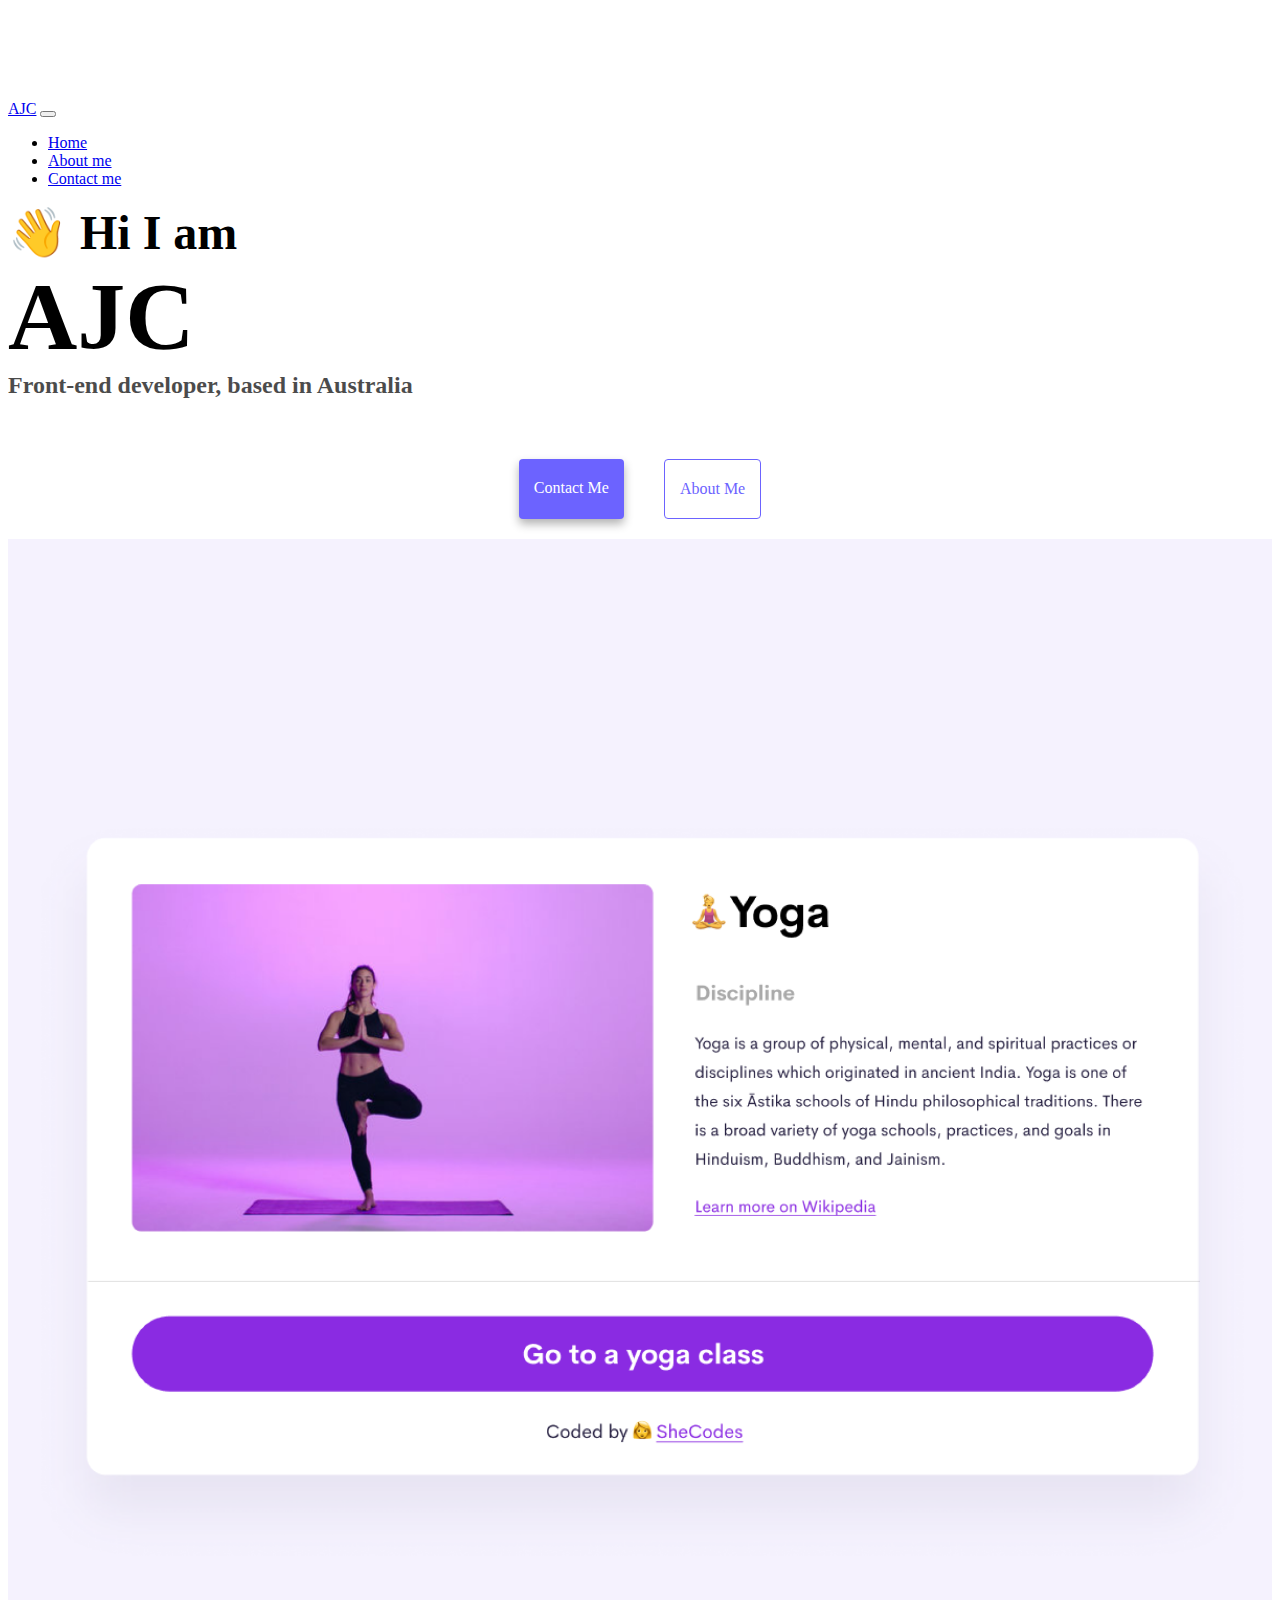
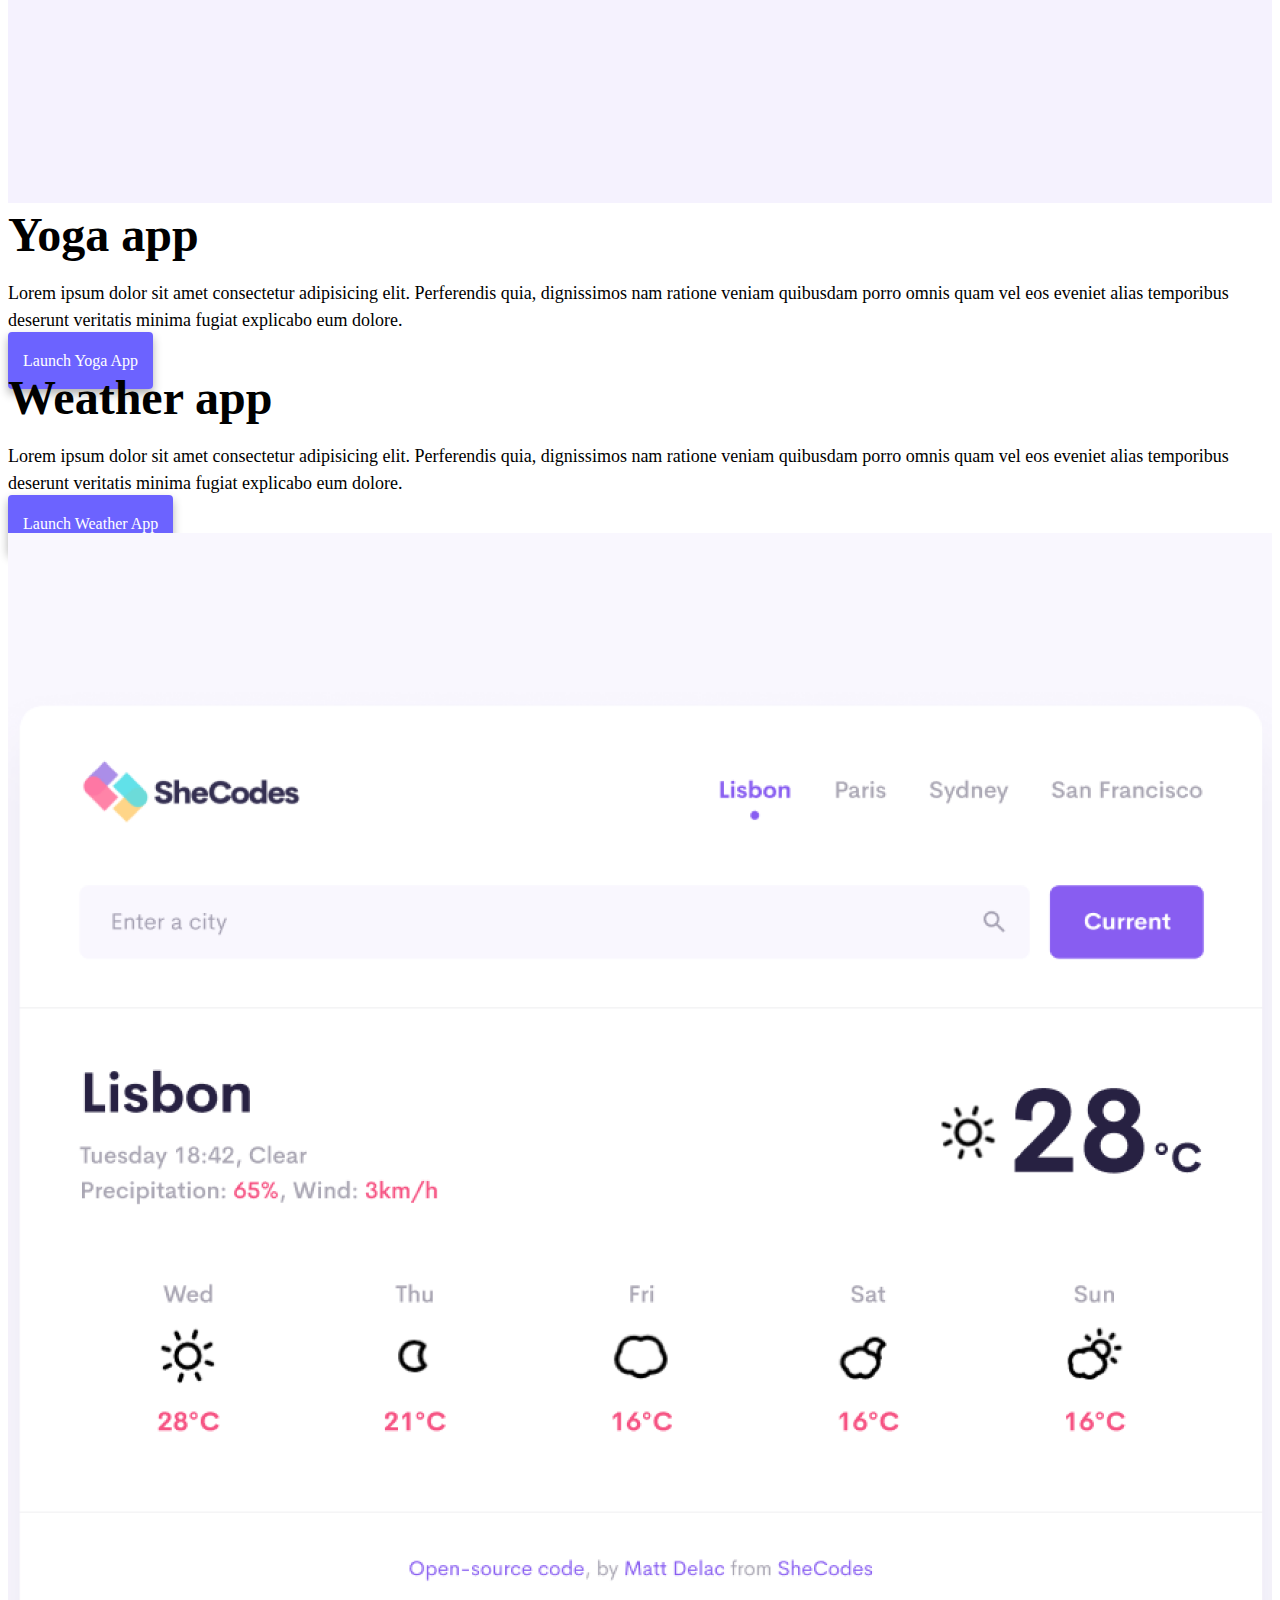
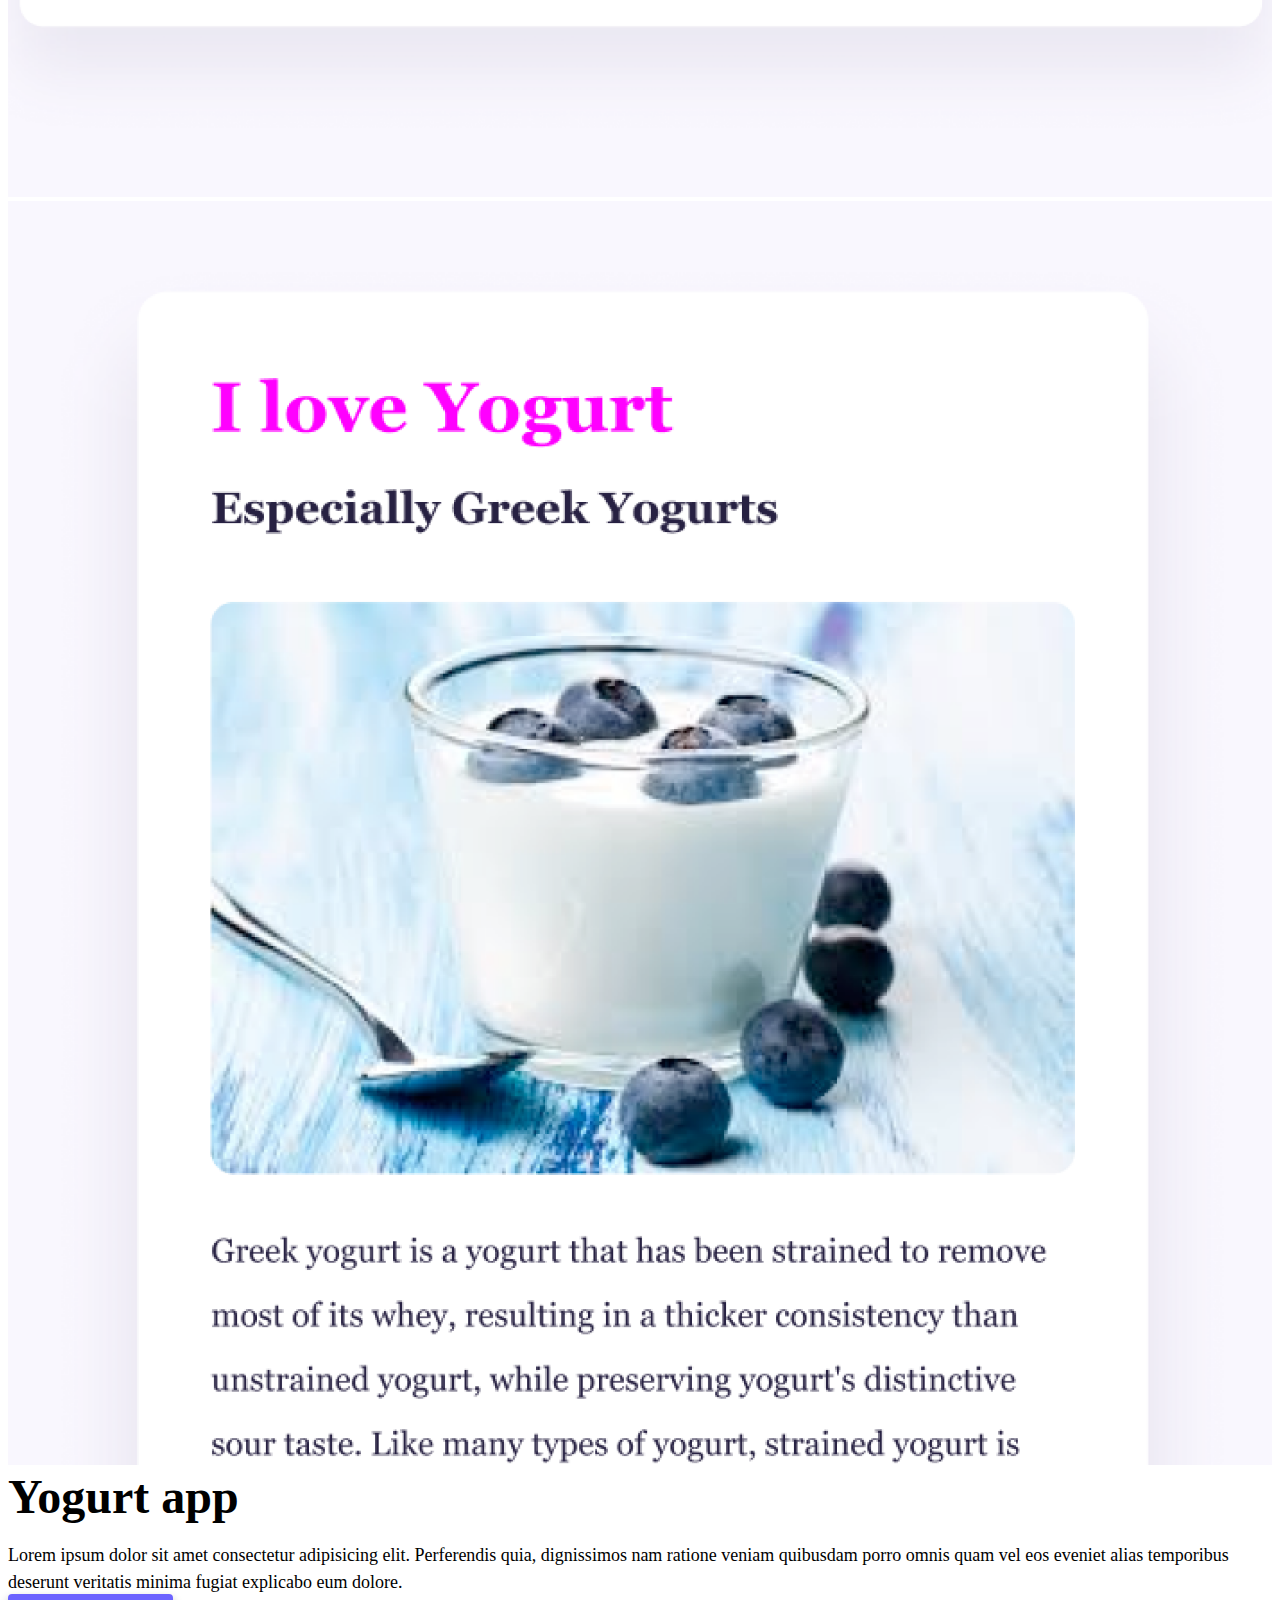
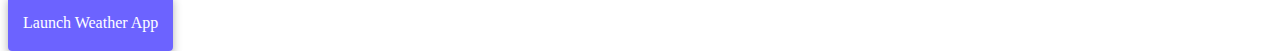
<file: index.html>
<!DOCTYPE html>
<html lang="en">
  <head>
    <meta charset="UTF-8" />
    <meta http-equiv="X-UA-Compatible" content="IE=edge" />
    <meta name="viewport" content="width=device-width, initial-scale=1.0" />
    <meta
      name="description"
      content="A front-end developer based in Australia. Discover more about my projects and contact me."
    />
    <title>AJC - Front-end developer from Australia</title>
    <link
      href="https://cdn.jsdelivr.net/npm/bootstrap@5.0.0-beta2/dist/css/bootstrap.min.css"
      rel="stylesheet"
      integrity="sha384-BmbxuPwQa2lc/FVzBcNJ7UAyJxM6wuqIj61tLrc4wSX0szH/Ev+nYRRuWlolflfl"
      crossorigin="anonymous"
    />
    <script
      src="https://cdn.jsdelivr.net/npm/bootstrap@5.0.0-beta2/dist/js/bootstrap.bundle.min.js"
      integrity="sha384-b5kHyXgcpbZJO/tY9Ul7kGkf1S0CWuKcCD38l8YkeH8z8QjE0GmW1gYU5S9FOnJ0"
      crossorigin="anonymous"
    ></script>
    <link rel="stylesheet" href="style.css" />
  </head>

  <body>
    <header>
      <nav class="navbar navbar-expand-lg navbar-light bg-light fixed-top">
        <div class="container">
          <a class="navbar-brand" href="index.html">AJC</a>
          <button
            class="navbar-toggler"
            type="button"
            data-bs-toggle="collapse"
            data-bs-target="#navbarNav"
            aria-controls="navbarNav"
            aria-expanded="false"
            aria-label="Toggle navigation"
          >
            <span class="navbar-toggler-icon"></span>
          </button>
          <div class="collapse navbar-collapse" id="navbarNav">
            <ul class="navbar-nav">
              <li class="nav-item">
                <a class="nav-link active" aria-current="page" href="index.html"
                  >Home</a
                >
              </li>
              <li class="nav-item">
                <a class="nav-link" href="about.html">About me</a>
              </li>
              <li class="nav-item">
                <a class="nav-link" href="about.html#contact">Contact me</a>
              </li>
            </ul>
          </div>
        </div>
      </nav>
    </header>
    <main>
      <h2 class="text-center">👋 Hi I am</h2>
      <h1 class="text-center">AJC</h1>
      <h3 class="text-center">Front-end developer, based in Australia</h3>
      <div class="navigation-links mb-5">
        <a href="about.html#contact" class="primary-link">Contact me</a>
        <a href="about.html" class="secondary-link">About me</a>
      </div>
      <div class="container">
        <section>
          <div class="row">
            <div class="col-6">
              <img
                src="images/yoga.png"
                class="img-fluid rounded"
                alt="yoga app screenshot"
              />
            </div>
            <div class="col-6">
              <h2 class="mb-3">Yoga app</h2>
              <p>
                Lorem ipsum dolor sit amet consectetur adipisicing elit.
                Perferendis quia, dignissimos nam ratione veniam quibusdam porro
                omnis quam vel eos eveniet alias temporibus deserunt veritatis
                minima fugiat explicabo eum dolore.
              </p>
              <div class="mt-5">
                <a href="#" class="primary-link">Launch Yoga App</a>
              </div>
            </div>
          </div>
        </section>
        <section>
          <div class="row mt-5">
            <div class="col-6">
              <h2 class="mb-3">Weather app</h2>
              <p>
                Lorem ipsum dolor sit amet consectetur adipisicing elit.
                Perferendis quia, dignissimos nam ratione veniam quibusdam porro
                omnis quam vel eos eveniet alias temporibus deserunt veritatis
                minima fugiat explicabo eum dolore.
              </p>
              <div class="mt-5">
                <a href="#" class="primary-link">Launch Weather App</a>
              </div>
            </div>
            <div class="col-6">
              <img
                src="images/weather.png"
                class="img-fluid rounded"
                alt="weather app screenshot"
              />
            </div>
          </div>
        </section>
        <section>
          <div class="row mt-5">
            <div class="col-6">
              <img
                src="images/yogurt.png"
                class="img-fluid rounded"
                alt="yogurt app screenshot"
              />
            </div>
            <div class="col-6">
              <h2 class="mb-3">Yogurt app</h2>
              <p>
                Lorem ipsum dolor sit amet consectetur adipisicing elit.
                Perferendis quia, dignissimos nam ratione veniam quibusdam porro
                omnis quam vel eos eveniet alias temporibus deserunt veritatis
                minima fugiat explicabo eum dolore.
              </p>
              <div class="mt-5">
                <a href="#" class="primary-link">Launch Weather App</a>
              </div>
            </div>
          </div>
        </section>
      </div>
    </main>
  </body>
</html>
</file>
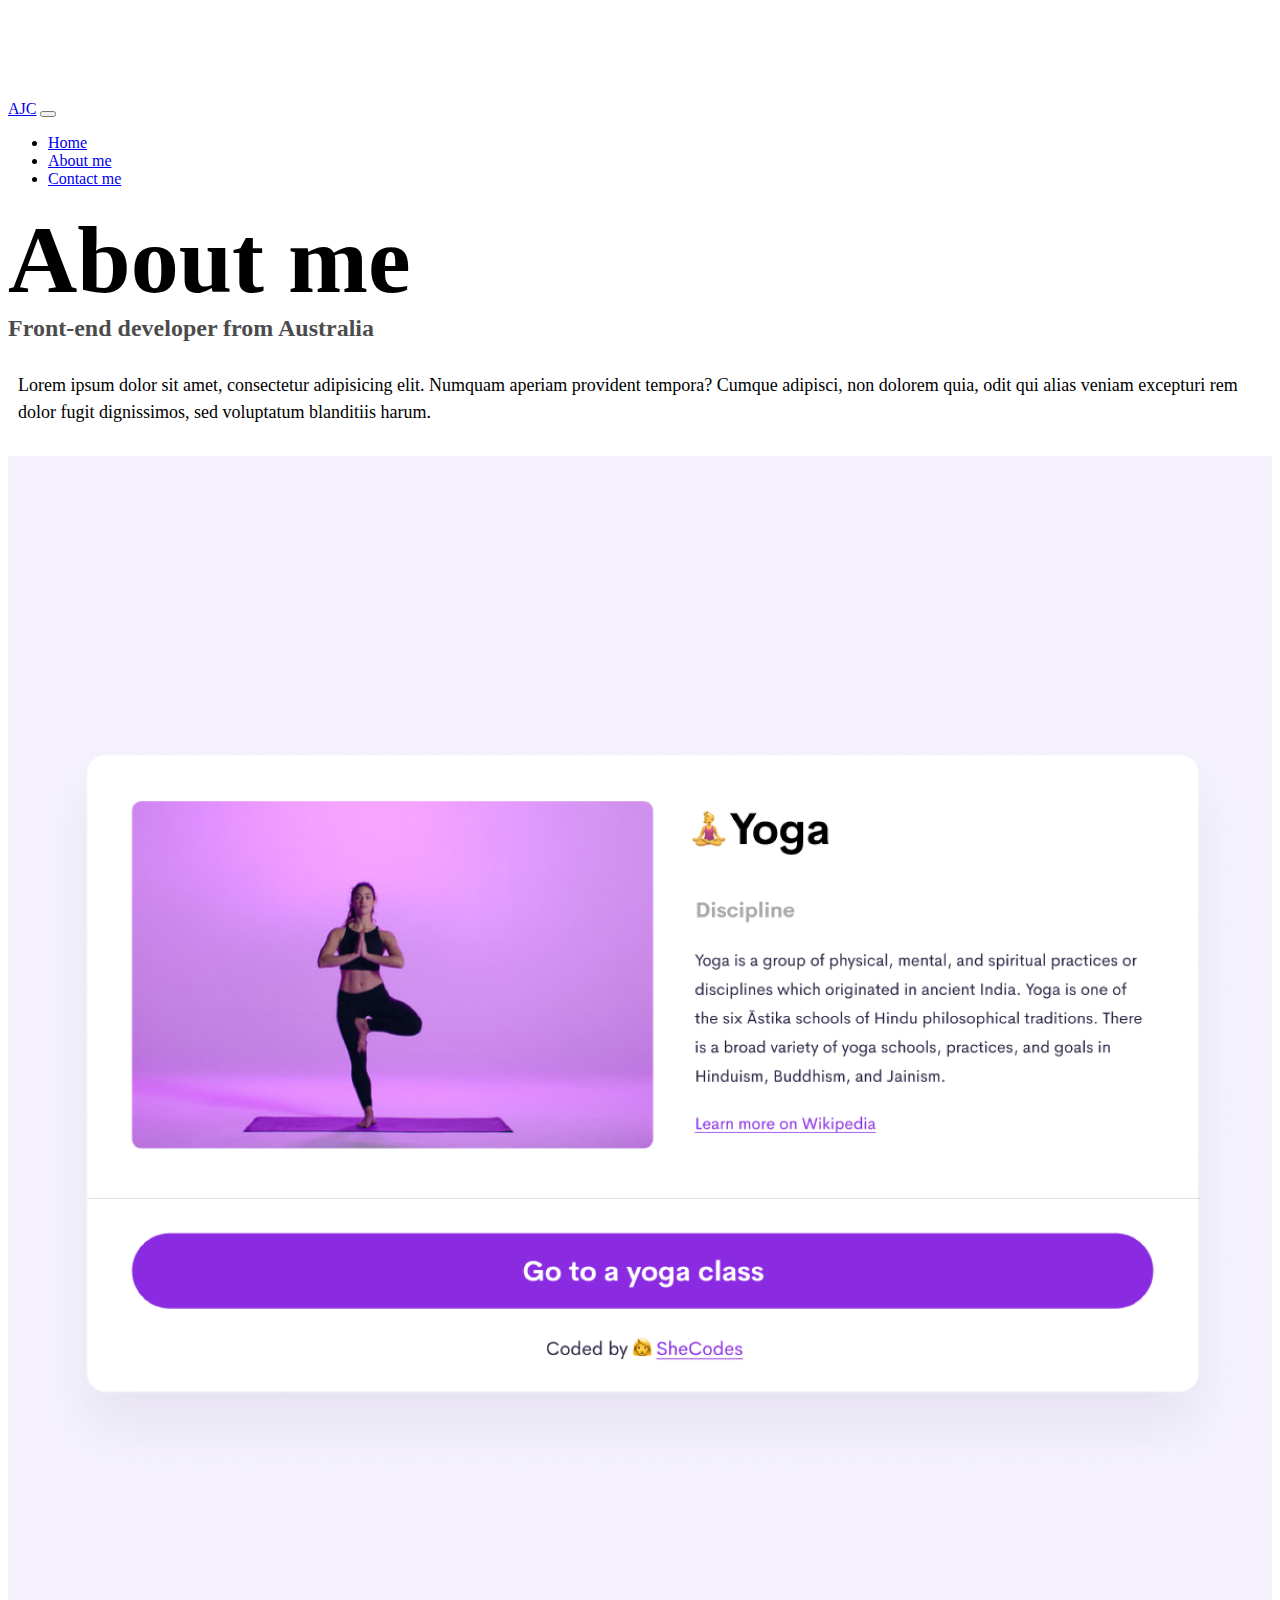
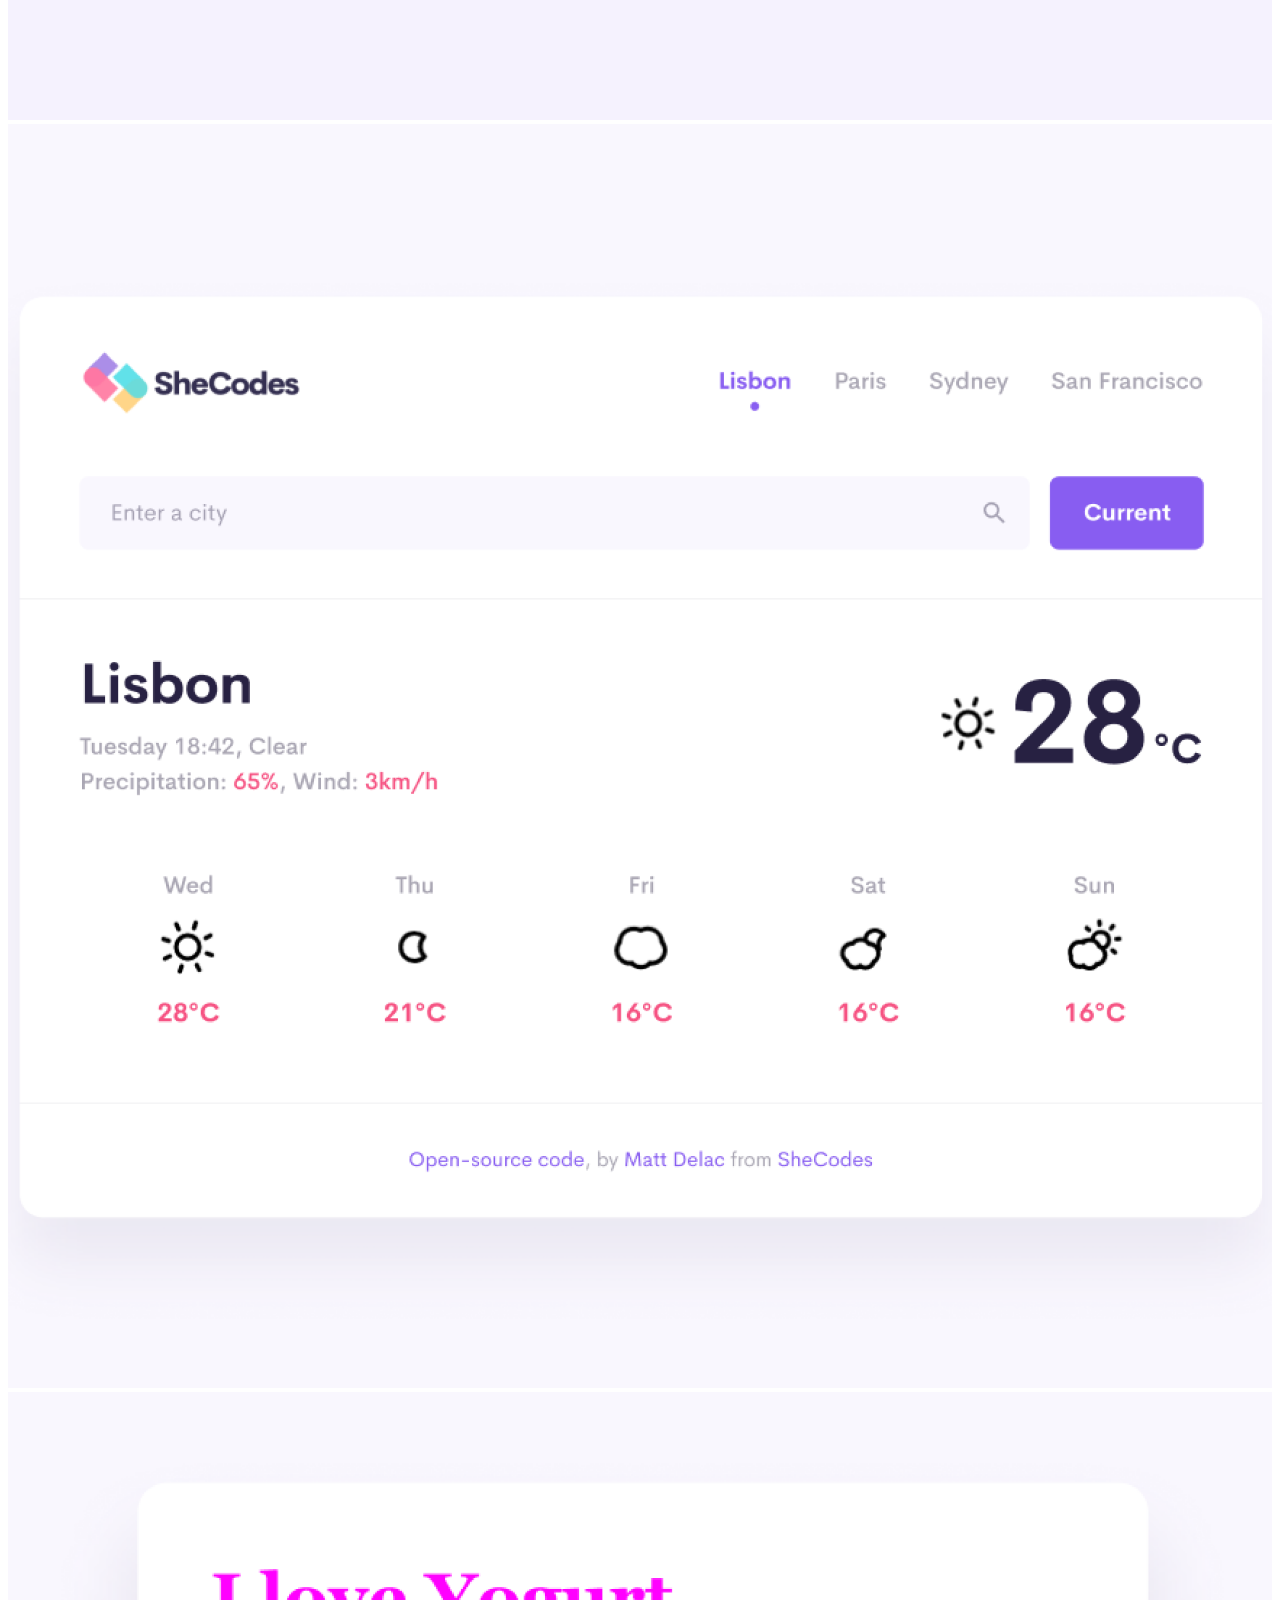
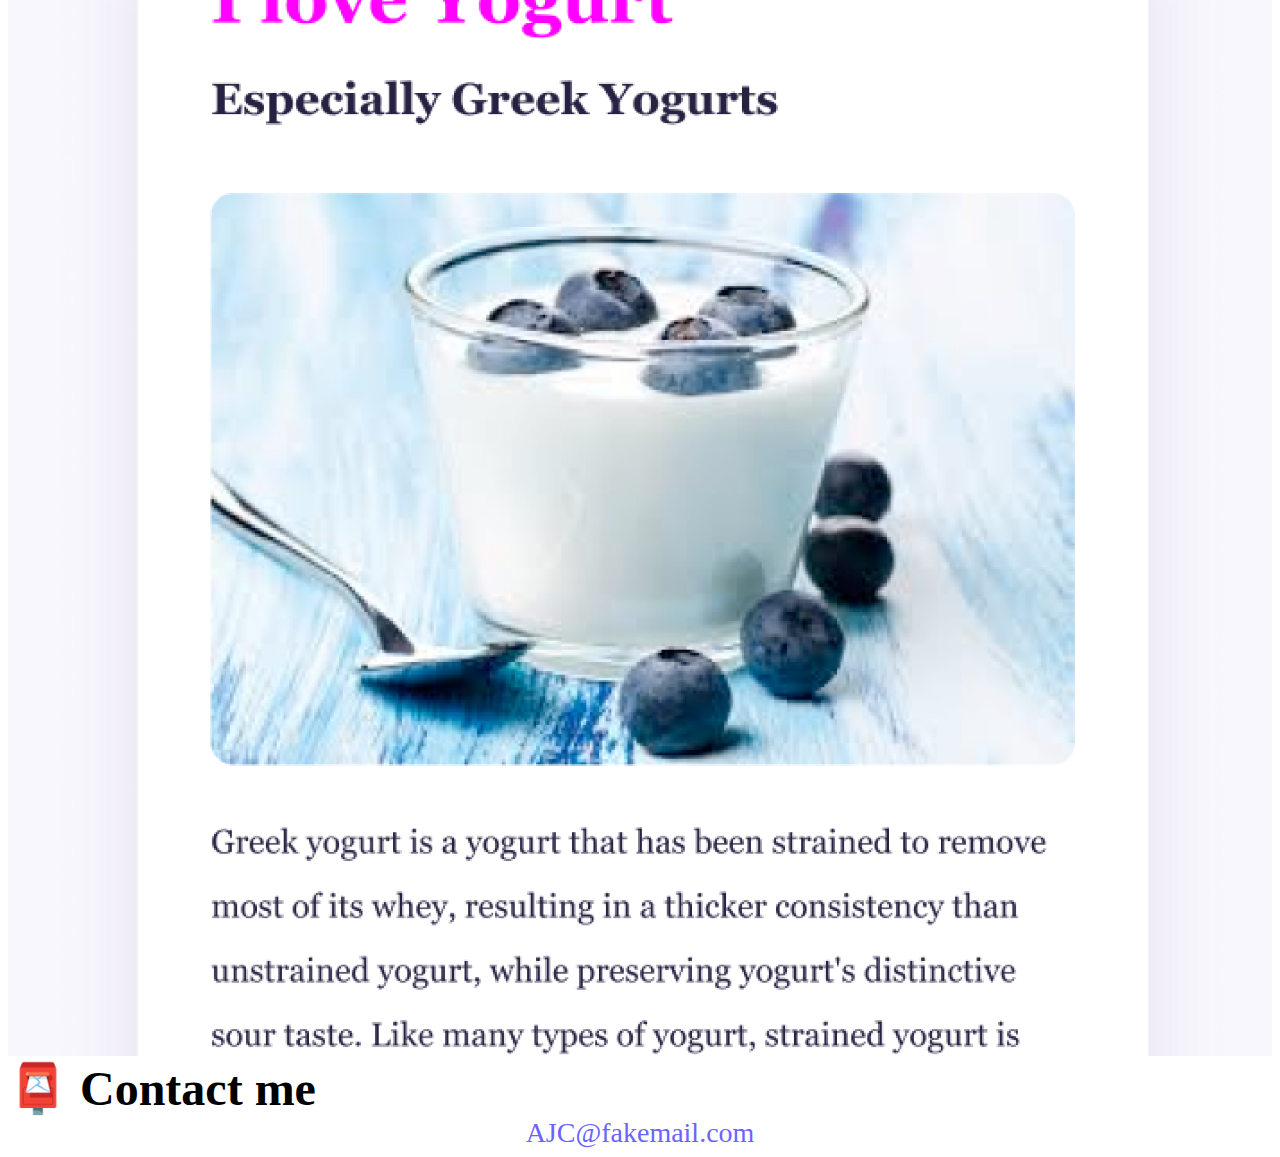
<file: about.html>
<!DOCTYPE html>
<html lang="en">

<head>
    <meta charset="UTF-8" />
    <meta http-equiv="X-UA-Compatible" content="IE=edge" />
    <meta name="viewport" content="width=device-width, initial-scale=1.0" />
    <meta name="description"
        content="A front-end developer based in Australia. Discover more about my projects and contact me.">
    <link href="https://cdn.jsdelivr.net/npm/bootstrap@5.0.0-beta2/dist/css/bootstrap.min.css" rel="stylesheet"
        integrity="sha384-BmbxuPwQa2lc/FVzBcNJ7UAyJxM6wuqIj61tLrc4wSX0szH/Ev+nYRRuWlolflfl" crossorigin="anonymous" />
    <script src="https://cdn.jsdelivr.net/npm/bootstrap@5.0.0-beta2/dist/js/bootstrap.bundle.min.js"
        integrity="sha384-b5kHyXgcpbZJO/tY9Ul7kGkf1S0CWuKcCD38l8YkeH8z8QjE0GmW1gYU5S9FOnJ0"
        crossorigin="anonymous"></script>
    <link rel="stylesheet" href="style.css" />
    <title>About AJC - Front-end developer in Australia</title>
</head>

<body>
    <header>
    <nav class="navbar navbar-expand-lg navbar-light bg-light fixed-top">
        <div class="container">
            <a class="navbar-brand" href="index.html">AJC</a>
            <button class="navbar-toggler" type="button" data-bs-toggle="collapse" data-bs-target="#navbarNav"
                aria-controls="navbarNav" aria-expanded="false" aria-label="Toggle navigation">
                <span class="navbar-toggler-icon"></span>
            </button>
            <div class="collapse navbar-collapse" id="navbarNav">
                <ul class="navbar-nav">
                    <li class="nav-item">
                        <a class="nav-link" aria-current="page" href="index.html">Home</a>
                    </li>
                    <li class="nav-item">
                        <a class="nav-link active" href="about.html">About me</a>
                    </li>
                    <li class="nav-item">
                        <a class="nav-link" href="about.html#contact">Contact me</a>
                    </li>
                </ul>
            </div>
        </div>
    </nav>
    </header>
    <main>
        <section>
    <h1 class="text-center">About me</h1>
    <h3 class="text-center">Front-end developer from Australia</h3>
    <div class="about-paragraphs text-center">
        <p>
            Lorem ipsum dolor sit amet, consectetur adipisicing elit. Numquam
            aperiam provident tempora? Cumque adipisci, non dolorem quia, odit qui
            alias veniam excepturi rem dolor fugit dignissimos, sed voluptatum
            blanditiis harum.
        </p>
    </div>
    </section>
    <section class="about-images">
    <div class="container">
        <div class="row">
            <div class="col-sm-4">
                <img src="images/yoga.png" class="img-fluid p-2 shadow rounded" alt="yoga app screenshot" />
            </div>
            <div class="col-sm-4">
                <img src="images/weather.png" class="img-fluid p-2 shadow rounded" alt="weather app screenshot" />
            </div>
            <div class="col-sm-4">
                <img src="images/yogurt.png" class="img-fluid p-2 shadow rounded" alt="yogurt app screenshot"/>
            </div>
        </div>
    </div>
    </section>
    <footer>
    <div id="contact" class="mt-5">
        <h2 class="text-center">📮 Contact me</h2>
        <a href="mailto:AJC@fakemail.com" class="email-link"> AJC@fakemail.com </a>
    </div>
    </footer>
    </main>
</body>

</html>
</file>
<file: style.css>
:root {
  --primary-color: #6c63ff;
  --secondary-color: #f5f2fe;
  --box-shadow: 0 5px 10px rgba(0, 0, 0, 0.3);
}

body {
  margin-top: 100px;
}

h1,
h2,
h3 {
  margin: 0;
}

h1 {
  font-size: 96px;
}

h2 {
  font-size: 48px;
}

h3 {
  font-size: 24px;
  opacity: 0.7;
}

p {
  font-size: 18px;
  line-height: 1.5;
}
@media (max-width: 768px) {
  .container .row {
    flex-direction: column;
    align-items: center;
    text-align: center;
    margin-bottom: 20px;
  }

  .col-6 {
    width: 100%;
    margin-bottom: 20px;
  }

  .navigation-links a {
    display: block;
    margin: 10px auto;
    width: fit-content;
  }
  section, .primary-link {
    display: inline-block;
    margin-bottom: 20px;
  }

  h1 {
    font-size: 48px;
  }

  h2 {
    font-size: 24px;
  }

  h3 {
    font-size: 20px;
  }

  p {
    font-size: 16px;
   
  }
  .about-paragraphs p {
    padding: 0 10px;
  }
  .about-images {
    padding: 0 10px;

  }

}

img {
  max-width: 100%;
  height: auto;
}
.navigation-links {
  display: flex;
  margin-top: 40px;
  justify-content: center;
}

.navigation-links a {
  margin: 20px;
}

.primary-link {
  border-radius: 4px;
  padding: 20px 15px;
  text-decoration: none;
  text-transform: capitalize;
  background: var(--primary-color);
  box-shadow: var(--box-shadow);
  color: white;
}

.secondary-link {
  border-radius: 4px;
  padding: 20px 15px;
  text-decoration: none;
  text-transform: capitalize;
  color: var(--primary-color);
  border: 1px solid var(--primary-color);
}

.homepage-link {
  color: var(--primary-color);
  text-align: center;
  display: block;
}

.about-paragraphs {
  margin: 30px 0;
}

.about-paragraphs p {
  margin: 10px;
}

.email-link {
  display: flex;
  justify-content: center;
  color: var(--primary-color);
  font-size: 28px;
  text-decoration: none;
}

.email-link:hover {
  text-decoration: underline;
}
</file>
